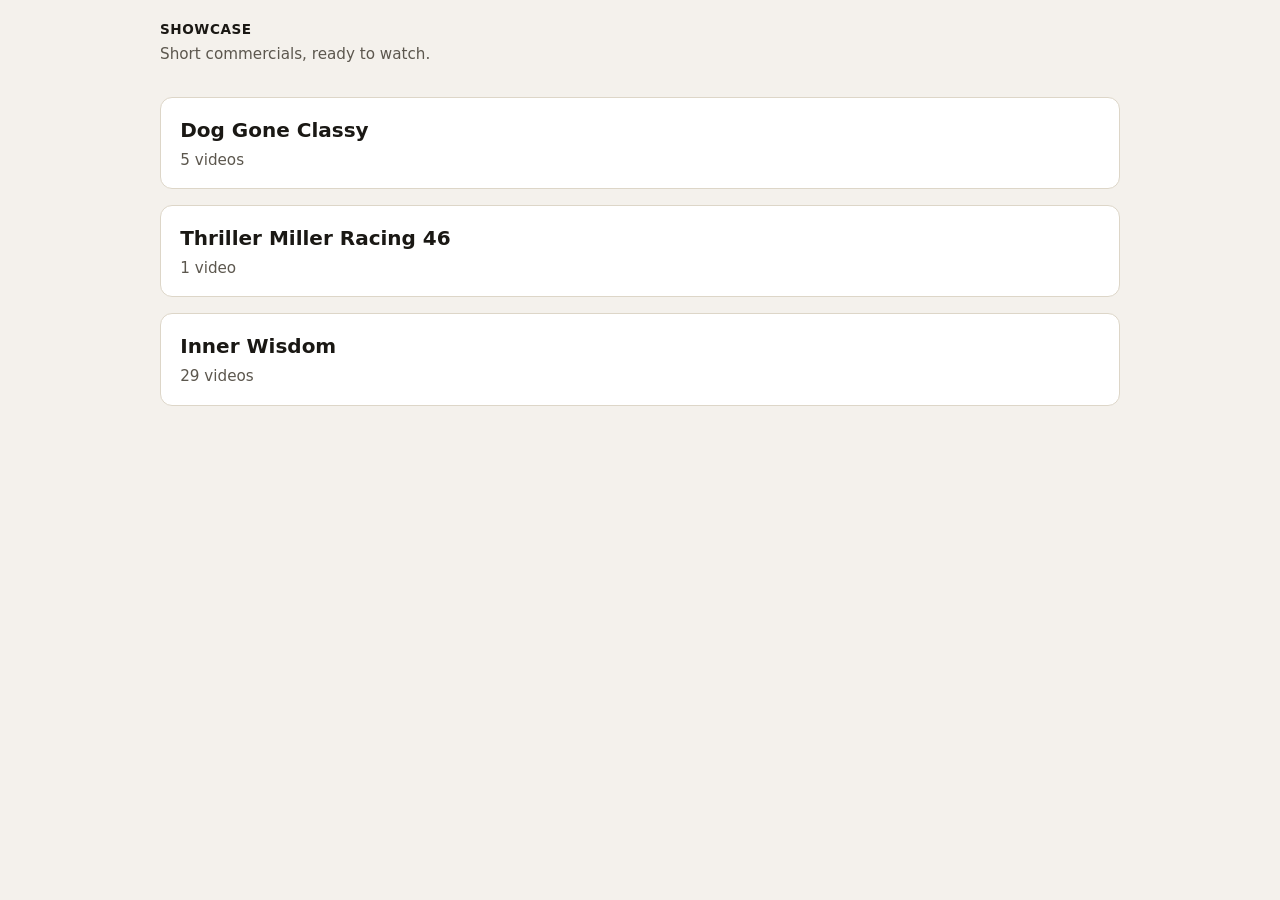
<file: index.html>
<!DOCTYPE html>
<html lang="en">
<head>
  <meta charset="utf-8">
  <meta name="viewport" content="width=device-width, initial-scale=1">
  <title>Showcase</title>
  <link rel="stylesheet" href="styles.css?v=3">
</head>
<body data-base="./">
  <div class="wrap">
    <header class="site">
      <div>
        <div class="brand">Showcase</div>
        <p class="tag">Short commercials, ready to watch.</p>
      </div>
    </header>
    <main id="clients"></main>
  </div>
  <script src="app.js?v=3"></script>
</body>
</html>
</file>
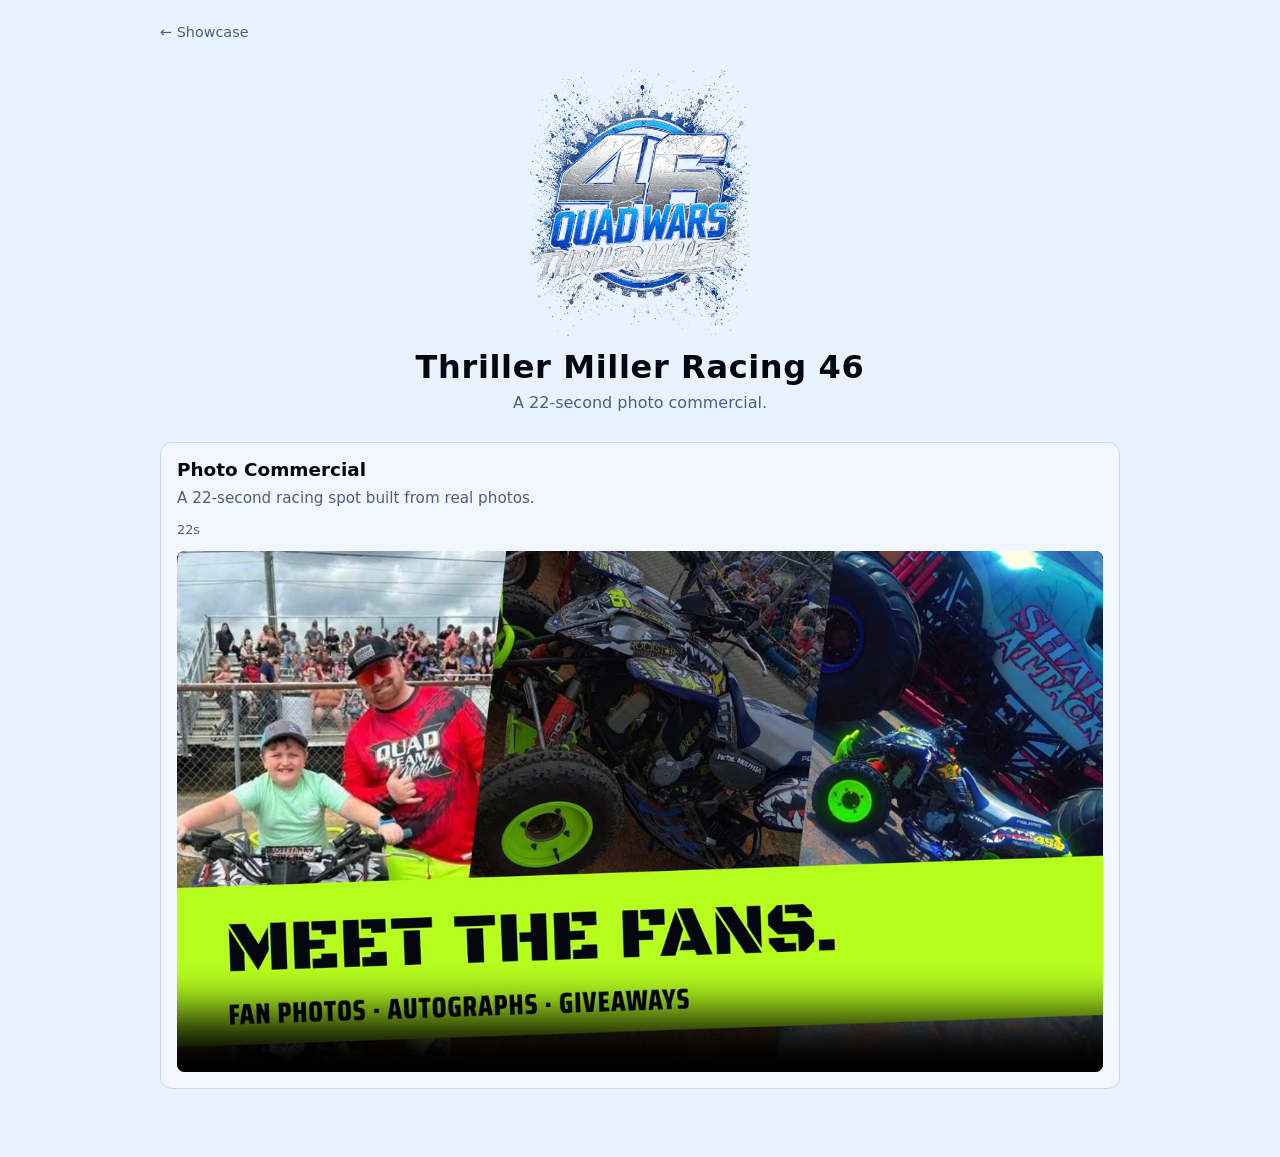
<file: thriller-miller-racing-46/index.html>
<!DOCTYPE html>
<html lang="en">
<head>
  <meta charset="utf-8">
  <meta name="viewport" content="width=device-width, initial-scale=1">
  <title>Thriller Miller Racing 46</title>
  <link rel="stylesheet" href="../styles.css?v=2">
</head>
<body class="tmr" data-base="../" data-client="thriller-miller-racing-46">
  <div class="wrap">
    <p><a class="back" href="../">← Showcase</a></p>
    <header class="page-head">
      <img class="logo" src="../assets/thriller-miller-racing-46/logo.png" alt="Thriller Miller Racing 46">
      <h1>Thriller Miller Racing 46</h1>
      <p>A 22-second photo commercial.</p>
    </header>
    <main id="videos"></main>
  </div>
  <script src="../app.js?v=2"></script>
</body>
</html>
</file>
<file: styles.css>
:root {
  --bg: #f4f1ec;
  --ink: #1a1814;
  --muted: #5c574e;
  --line: #ddd6c8;
  --card: #fff;
  --accent: #2b2b2b;
}
* { box-sizing: border-box; margin: 0; padding: 0; }
html { font-size: 16px; }
body {
  font-family: "Outfit", ui-sans-serif, system-ui, sans-serif;
  background: var(--bg);
  color: var(--ink);
  line-height: 1.45;
  min-height: 100vh;
}
a { color: inherit; }
.wrap { width: min(960px, calc(100% - 2rem)); margin: 0 auto; padding: 1.25rem 0 3rem; }
header.site { display: flex; align-items: baseline; justify-content: space-between; gap: 1rem; margin-bottom: 2rem; }
.brand { font-weight: 700; letter-spacing: .04em; text-transform: uppercase; font-size: .85rem; }
.tag { color: var(--muted); font-size: .95rem; margin-top: .2rem; }
.back { color: var(--muted); text-decoration: none; font-size: .9rem; }
.back:hover { text-decoration: underline; }

#clients { display: grid; gap: 1rem; }
.client-card {
  display: block;
  background: var(--card);
  border: 1px solid var(--line);
  border-radius: 12px;
  padding: 1.1rem 1.2rem;
  text-decoration: none;
  color: inherit;
}
.client-card:hover { border-color: #bbb; }
.client-card h2 { font-size: 1.25rem; }
.client-card p { color: var(--muted); margin-top: .25rem; font-size: .95rem; }

.page-head { text-align: center; margin: .5rem 0 1.75rem; }
.page-head .logo { width: min(220px, 55vw); height: auto; display: block; margin: 0 auto .85rem; object-fit: contain; }
.page-head h1 { font-size: clamp(1.3rem, 4.5vw, 2rem); line-height: 1.1; }
.page-head p { color: var(--muted); margin-top: .4rem; }

/* DGC — light, their colors/fonts/logo */
body.dgc {
  --bg: #fff7ee;
  --ink: #140a1f;
  --muted: #6b5a7a;
  --line: #e6d5c4;
  --card: #fffaf4;
  --lime: #7dff3a;
  background: var(--bg);
  color: var(--ink);
}
body.dgc .page-head h1,
body.dgc .video-card h2 { font-family: "Bungee", "Outfit", sans-serif; }
body.dgc .page-head h1 { font-size: clamp(1.3rem, 4.5vw, 2rem); }
body.dgc .video-card h2 { font-size: clamp(.95rem, 3.4vw, 1.15rem); }
body.dgc .toggle button[aria-pressed="true"] { background: var(--ink); color: var(--lime); }
body.dgc .page-head .logo { width: min(240px, 58vw); padding: 10px 8px 6px; box-sizing: content-box; object-fit: contain; object-position: center top; }

/* TMR — lean, their navy / electric blue / lime */
body.tmr {
  --bg: #e9f2ff;
  --ink: #04070f;
  --muted: #4b5f86;
  --line: #c9d8ee;
  --card: #f2f6ff;
  --lime: #b6ff1f;
  --blue: #1e6bff;
  background: var(--bg);
  color: var(--ink);
}
body.tmr .page-head h1 { letter-spacing: .02em; }
body.tmr .toggle button[aria-pressed="true"] { background: var(--ink); color: var(--lime); }

.video-card { background: var(--card); border: 1px solid var(--line); border-radius: 12px; padding: 1rem; margin-bottom: 1.25rem; }
.video-card h2 { font-size: 1.15rem; line-height: 1.2; }
.video-card .desc { color: var(--muted); margin: .35rem 0 .75rem; font-size: .95rem; }
.meta { display: flex; flex-wrap: wrap; align-items: center; gap: .5rem 1rem; margin-bottom: .7rem; }
.dur { font-size: .8rem; color: var(--muted); }

.toggle { display: inline-flex; border: 1px solid var(--line); border-radius: 999px; overflow: hidden; background: #fff; }
.toggle button {
  appearance: none; border: 0; background: transparent; color: var(--ink);
  font: inherit; font-size: .8rem; padding: .35rem .7rem; cursor: pointer;
}
.toggle button[aria-pressed="true"] { background: var(--ink); color: #fff; }
.toggle button:disabled { display: none; }

.player { background: #000; border-radius: 8px; overflow: hidden; }
.player video { display: block; width: 100%; height: auto; background: #000; }
.player.widescreen video { aspect-ratio: 16/9; object-fit: contain; }
.player.vertical { display: flex; justify-content: center; background: transparent; }
.player.vertical video { width: min(100%, 360px); aspect-ratio: 9/16; border-radius: 8px; }

/* Inner Wisdom — deep black, electric blue, acid green */
body.iw {
  --bg: #02040a;
  --ink: #e8f4ff;
  --muted: #8fb0d8;
  --line: rgba(90, 160, 255, 0.35);
  --card: #070b16;
  --accent: #2a62ff;
  --lime: #c6ff2e;
  background: var(--bg);
  color: var(--ink);
  padding: 38px 28px 44px;
}
@media (max-width: 640px) {
  body.iw { padding: 26px 14px 32px; }
}
body.iw .page-head h1,
body.iw .video-card h2 {
  font-family: Georgia, "Times New Roman", serif;
}
body.iw .page-head .logo {
  width: min(280px, 70vw);
  filter: drop-shadow(0 0 16px rgba(42, 98, 255, 0.5)) drop-shadow(0 0 28px rgba(198, 255, 46, 0.18));
}
body.iw .back { color: var(--muted); }
body.iw .client-card,
body.iw .video-card { background: var(--card); }
body.iw .toggle { background: #0a1220; border-color: var(--line); }
body.iw .toggle button { color: var(--ink); }
body.iw .toggle button[aria-pressed="true"] { background: var(--accent); color: var(--lime); }

/* QR codes — light card grid, DGC and reusable */
.qr-section { margin: 2rem 0 0; }
.qr-section h2 { font-size: 1.15rem; line-height: 1.2; }
.qr-section .desc { color: var(--muted); margin: .35rem 0 1rem; font-size: .95rem; }
.qr-grid { display: grid; grid-template-columns: repeat(2, 1fr); gap: 1rem; }
@media (max-width: 520px) { .qr-grid { grid-template-columns: 1fr; } }
.qr-card {
  display: block;
  background: var(--card);
  border: 1px solid var(--line);
  border-radius: 12px;
  padding: .75rem;
  text-decoration: none;
  color: inherit;
}
.qr-card:hover { border-color: #bbb; }
.qr-card img { width: 100%; height: auto; border-radius: 8px; display: block; background: #fff; }
.qr-card h3 { font-size: 1rem; margin-top: .65rem; line-height: 1.2; }
.qr-card p { color: var(--muted); font-size: .9rem; margin-top: .15rem; }
body.dgc .qr-section h2 { font-family: "Bungee", "Outfit", sans-serif; font-size: clamp(.95rem, 3.4vw, 1.15rem); }

/* Featured videos — larger, centered block (Inner Wisdom first) */
.featured-section { margin: 0 auto 2rem; }
.featured-section .section-title {
  text-align: center;
  font-size: 1.05rem;
  letter-spacing: .12em;
  text-transform: uppercase;
  color: var(--muted);
  margin: 0 0 1rem;
}
.video-card.featured { padding: 1.25rem 1.25rem 1.4rem; }
.video-card.featured h2 { font-size: clamp(1.25rem, 3.6vw, 1.7rem); text-align: center; }
.video-card.featured .desc { text-align: center; }
.video-card.featured .meta { justify-content: center; }
body.iw .featured-section .section-title {
  font-family: Georgia, "Times New Roman", serif;
  letter-spacing: .16em;
  color: var(--lime);
}
body.iw .video-card.featured {
  border-color: rgba(42, 98, 255, 0.45);
  box-shadow: 0 0 28px rgba(42, 98, 255, 0.14);
  padding: .45rem;
}

/* Inner Wisdom artwork — tap to enlarge on the page */
body.iw .iw-art { margin: 2.75rem 0 0; text-align: center; }
body.iw .iw-art .section-title {
  font-family: Georgia, "Times New Roman", serif;
  letter-spacing: .16em;
  text-transform: uppercase;
  font-size: 1.05rem;
  color: var(--lime);
  margin: 0 0 1rem;
}
body.iw .iw-art figure { margin: 0 auto; width: min(760px, 100%); }
body.iw .iw-art-thumb {
  appearance: none;
  display: block;
  width: 100%;
  padding: 0;
  border: 1px solid var(--line);
  border-radius: 12px;
  overflow: hidden;
  background: #000;
  cursor: zoom-in;
}
body.iw .iw-art-thumb img { display: block; width: 100%; height: auto; }
body.iw .iw-art-thumb:hover { border-color: var(--lime); }
body.iw .iw-art figcaption { color: var(--muted); margin-top: .65rem; font-size: .95rem; }
.iw-lightbox {
  position: fixed;
  inset: 0;
  z-index: 80;
  background: rgba(0, 0, 0, 0.9);
  display: flex;
  align-items: center;
  justify-content: center;
  padding: 2.5rem 1rem 1.5rem;
}
.iw-lightbox[hidden] { display: none; }
.iw-lightbox img {
  max-width: min(1400px, 96vw);
  max-height: 90vh;
  width: auto;
  height: auto;
  border-radius: 8px;
}
.iw-lightbox-close {
  appearance: none;
  position: absolute;
  top: .6rem;
  right: .85rem;
  border: 0;
  background: transparent;
  color: #fff;
  font-size: 2rem;
  line-height: 1;
  cursor: pointer;
  padding: .2rem .45rem;
}

/* IW: no words above featured videos */
body.iw .featured-section .section-title,
body.iw .video-card.featured h2,
body.iw .video-card.featured .desc,
body.iw .video-card.featured .meta { display: none; }

/* IW: variation cards show title + a Variation tag so they aren't read as a second track */
body.iw .video-card.featured.variation {
  padding: 0.7rem 0.45rem 0.45rem;
}
body.iw .video-card.featured.variation h2 {
  display: block;
  font-size: clamp(1.05rem, 3vw, 1.35rem);
  margin: 0 0 0.3rem;
  text-align: center;
}
body.iw .variation-tag {
  display: block;
  width: fit-content;
  margin: 0 auto 0.55rem;
  font-family: Georgia, "Times New Roman", serif;
  font-size: 0.68rem;
  letter-spacing: 0.16em;
  text-transform: uppercase;
  color: var(--lime);
  border: 1px solid var(--lime);
  border-radius: 999px;
  padding: 0.18rem 0.65rem;
  line-height: 1.2;
}

/* IW: hide every video description; featured stay wordless */
body.iw .video-card .desc { display: none; }

/* Wizard-robe frame: royal blue with gold moons and stars (inline SVG, no image file) */
body.iw::before {
  content: "";
  position: fixed;
  inset: 8px;
  z-index: 40;
  pointer-events: none;
  border: 20px solid transparent;
  border-image-source: url("data:image/svg+xml,%3Csvg%20xmlns%3D%22http%3A%2F%2Fwww.w3.org%2F2000%2Fsvg%22%20width%3D%2248%22%20height%3D%2248%22%20viewBox%3D%220%200%2048%2048%22%3E%3Crect%20width%3D%2248%22%20height%3D%2248%22%20fill%3D%22%231e36c4%22%2F%3E%3Cpath%20fill%3D%22%23f4d056%22%20d%3D%22M14.47%2C6.24%20A7.20%207.20%200%201%201%209.53%2C19.76%20A5.62%205.62%200%201%200%2014.47%2C6.24Z%22%2F%3E%3Cpath%20fill%3D%22%23f4d056%22%20d%3D%22M33.75%2C39.99%20A6.40%206.40%200%201%201%2038.25%2C28.01%20A4.99%204.99%200%201%200%2033.75%2C39.99Z%22%2F%3E%3Cpolygon%20points%3D%2234.69%2C6.45%2035.45%2C9.53%2038.54%2C10.25%2035.85%2C11.93%2036.12%2C15.08%2033.69%2C13.05%2030.77%2C14.28%2031.96%2C11.34%2029.89%2C8.94%2033.05%2C9.16%22%20fill%3D%22%23f4d056%22%2F%3E%3Cpolygon%20points%3D%2214.56%2C31.32%2014.54%2C34.07%2016.99%2C35.34%2014.36%2C36.18%2013.91%2C38.90%2012.30%2C36.66%209.57%2C37.07%2011.21%2C34.85%209.98%2C32.38%2012.59%2C33.25%22%20fill%3D%22%23f4d056%22%2F%3E%3Cpolygon%20points%3D%2223.36%2C20.86%2024.60%2C22.69%2026.79%2C22.43%2025.43%2C24.16%2026.36%2C26.16%2024.29%2C25.41%2022.67%2C26.91%2022.75%2C24.71%2020.82%2C23.64%2022.94%2C23.03%22%20fill%3D%22%23f4d056%22%2F%3E%3C%2Fsvg%3E");
  border-image-slice: 20;
  border-image-repeat: repeat;
  box-shadow: 0 0 0 1px rgba(244, 208, 86, 0.45);
}
body.iw::after {
  content: "";
  position: fixed;
  inset: 28px;
  z-index: 40;
  pointer-events: none;
  border: 1px solid rgba(244, 208, 86, 0.85);
}
@media (max-width: 640px) {
  body.iw::before { inset: 5px; border-width: 13px; border-image-slice: 13; }
  body.iw::after { inset: 18px; }
}
body.iw .player,
body.iw .iw-art-thumb {
  border: 2px solid #1e36c4;
  box-shadow: 0 0 0 1px rgba(244, 208, 86, 0.55);
}
</file>
